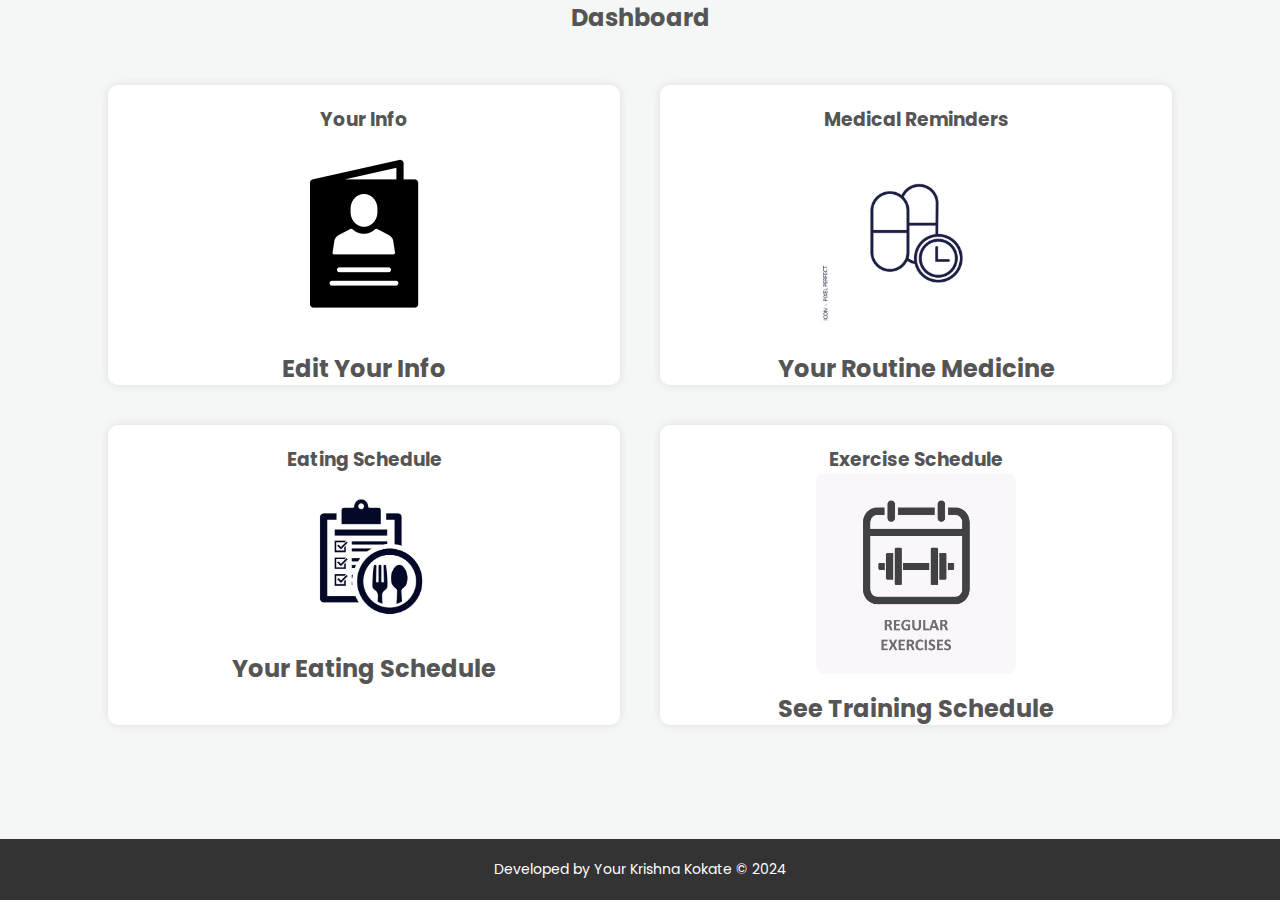
<file: templates/dashboard.html>
<!DOCTYPE html>
<html lang="en">

<head>
    <meta charset="UTF-8">
    <meta name="viewport" content="width=device-width, initial-scale=1.0">
    <link rel="stylesheet" href="../static/style.css">
    <!-- Add Bootstrap CSS link here if you're using Bootstrap -->
    <title>Dashboard</title>
</head>

<body class="dashboard-page">
    <h2>Dashboard</h2>

    <div class="custom-row">
        <div class="custom-wrapper col-md-6" onclick="window.location.href='/your_info'">
            <h3>Your Info</h3>
            <img src="/static/images/abc.png" alt="Your Info Image" class="info-image">
            <h2>Edit Your Info</h2>
        </div>

        <div class="custom-wrapper col-md-6" onclick="window.location.href='/your_reminders'">
            <h3>Medical Reminders</h3>
            <img src="/static/images/abc1.jpg" alt="Medical Reminders Image" class="reminder-image">
            <h2>Your Routine Medicine</h2>
        </div>
    </div>

    <div class="custom-row">
        <div class="custom-wrapper col-md-6" onclick="window.location.href='/eating_schedule'">
            <h3>Eating Schedule</h3>
            <img src="/static/images/abc3.jpg" alt="Eating Schedule Image" class="eating-image">
            <h2>Your Eating Schedule</h2>
        </div>

        <div class="custom-wrapper col-md-6" onclick="window.location.href='/your_exercise'">
            <h3>Exercise Schedule</h3>
            <img src="/static/images/abc2.png" alt="Exercise Schedule Image" class="exercise-image">
            <h2>See Training Schedule</h2>
        </div>
    </div>
    <div class="footer">
      Developed by Your Krishna Kokate &copy; 2024
  </div>
</body>

</html>
</file>
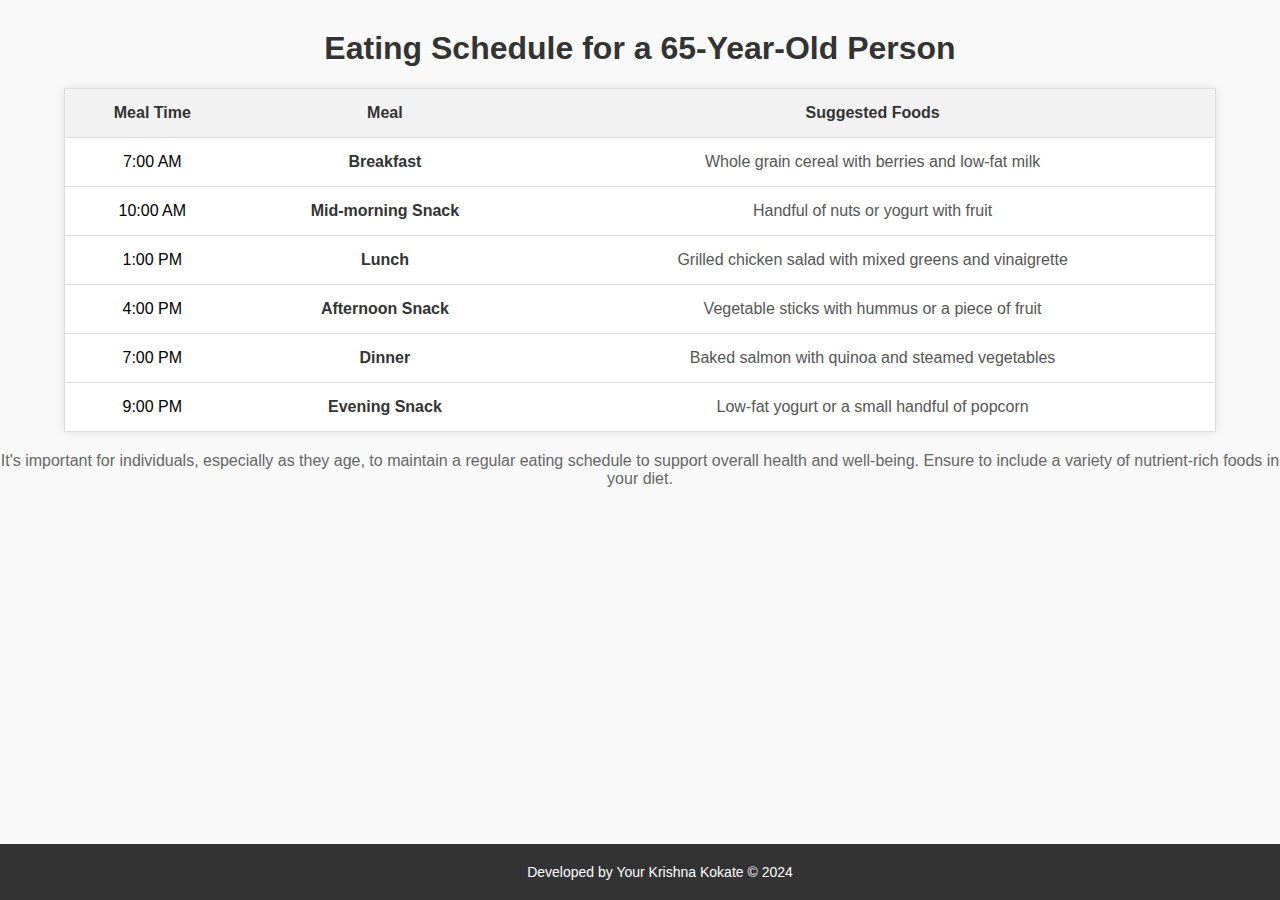
<file: templates/eating_schedule.html>
<!DOCTYPE html>
<html lang="en">
<head>
<meta charset="UTF-8">
<meta name="viewport" content="width=device-width, initial-scale=1.0">
<title>Eating Schedule for a 65-Year-Old Person</title>
<style>
  body {
    font-family: Arial, sans-serif;
    background-color: #f9f9f9;
    margin: 0;
    padding: 0;
  }
  h1 {
    text-align: center;
    color: #333;
    margin-top: 30px;
  }
  .footer {
            background-color: #333;
            color: white;
            padding: 20px;
            text-align: center;
            font-size: 14px;
            position: fixed;
            left: 0;
            bottom: 0;
            width: 100%;
        }
  table {
    width: 90%;
    margin: 20px auto;
    border-collapse: collapse;
    border: 1px solid #ddd;
    background-color: #fff;
    box-shadow: 0 0 10px rgba(0,0,0,0.1);
  }
  th, td {
    padding: 15px;
    text-align: center;
    border-bottom: 1px solid #ddd;
  }
  th {
    background-color: #f2f2f2;
    color: #333;
  }
  tr:hover {
    background-color: #f5f5f5;
  }
  p {
    text-align: center;
    color: #666;
    margin-top: 20px;
  }
  .meal-type {
    font-weight: bold;
    color: #333;
  }
  .suggested-food {
    color: #555;
  }
</style>
</head>
<body>

<h1>Eating Schedule for a 65-Year-Old Person</h1>

<table>
  <tr>
    <th>Meal Time</th>
    <th>Meal</th>
    <th>Suggested Foods</th>
  </tr>
  <tr>
    <td>7:00 AM</td>
    <td class="meal-type">Breakfast</td>
    <td class="suggested-food">Whole grain cereal with berries and low-fat milk</td>
  </tr>
  <tr>
    <td>10:00 AM</td>
    <td class="meal-type">Mid-morning Snack</td>
    <td class="suggested-food">Handful of nuts or yogurt with fruit</td>
  </tr>
  <tr>
    <td>1:00 PM</td>
    <td class="meal-type">Lunch</td>
    <td class="suggested-food">Grilled chicken salad with mixed greens and vinaigrette</td>
  </tr>
  <tr>
    <td>4:00 PM</td>
    <td class="meal-type">Afternoon Snack</td>
    <td class="suggested-food">Vegetable sticks with hummus or a piece of fruit</td>
  </tr>
  <tr>
    <td>7:00 PM</td>
    <td class="meal-type">Dinner</td>
    <td class="suggested-food">Baked salmon with quinoa and steamed vegetables</td>
  </tr>
  <tr>
    <td>9:00 PM</td>
    <td class="meal-type">Evening Snack</td>
    <td class="suggested-food">Low-fat yogurt or a small handful of popcorn</td>
  </tr>
</table>

<p>It's important for individuals, especially as they age, to maintain a regular eating schedule to support overall health and well-being. Ensure to include a variety of nutrient-rich foods in your diet.</p>
<div class="footer">
    Developed by Your Krishna Kokate &copy; 2024
</div>
</body>
</html>
</file>
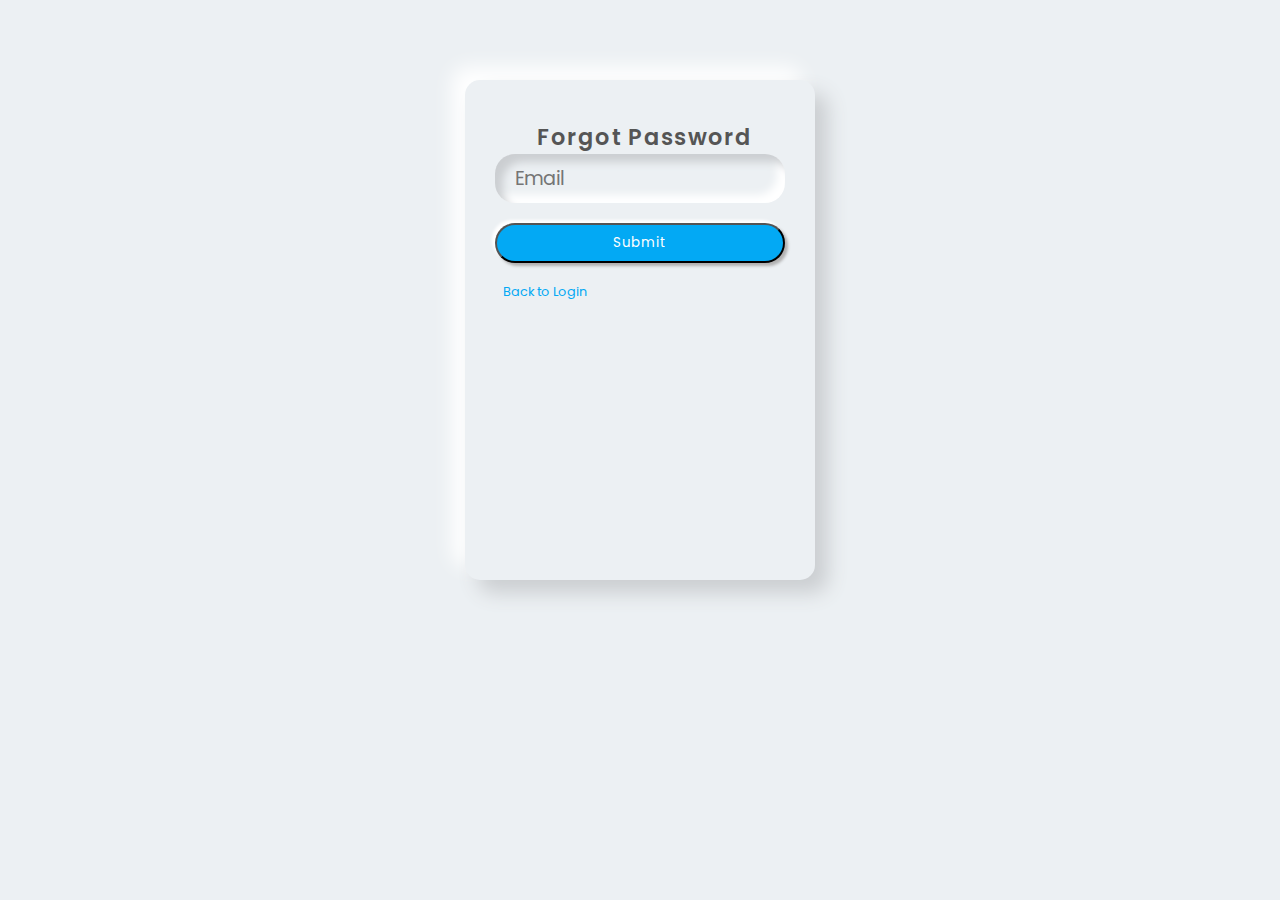
<file: templates/forgot_password.html>
<!DOCTYPE html>
<html lang="en">
<head>
  <meta charset="UTF-8">
  <meta name="viewport" content="width=device-width, initial-scale=1.0">
  <link rel="stylesheet" href="../static/style.css">
  <title>Forgot Password</title>
</head>
<body>
  <div class="wrapper">
    <div class="logo">
      <!-- You can include the logo if needed -->
    </div>
    <div class="text-center mt-6 name">
      Forgot Password
    </div>
    <form class="p-3 mt-3" method="POST" action="/forgot_password">
        <div class="form-field d-flex align-items-center">
            <span class="far fa-envelope"></span>
            <input type="email" name="email" id="email" placeholder="Email">
          </div>
        <button class="btn mt-3" type="submit">Submit</button>
    </form>
    
    </form>
    <div class="text-center fs-6">
      <a href="{{ url_for('home') }}">Back to Login</a>
    </div>
  </div>
</body>
</html>
</file>
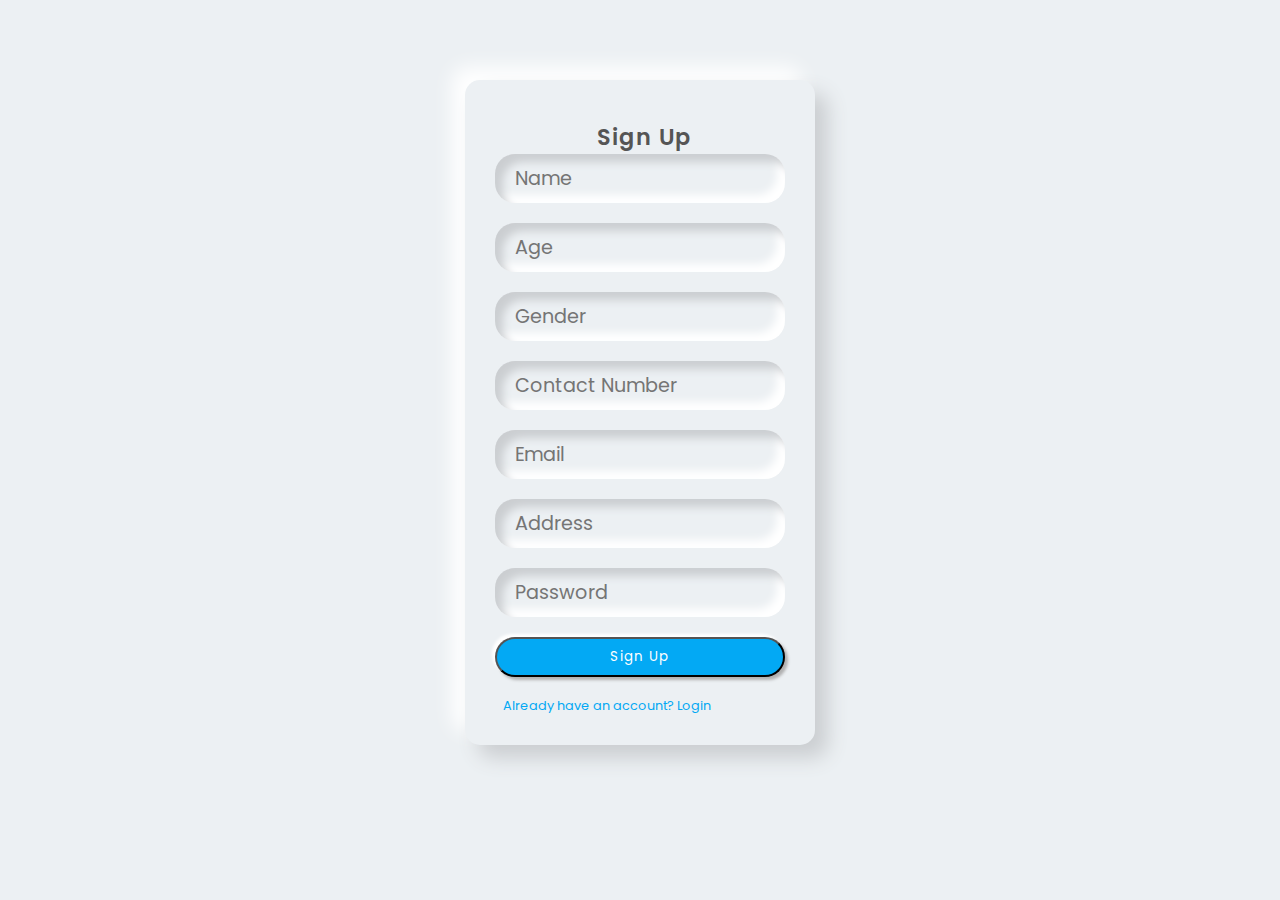
<file: templates/signup.html>
<!DOCTYPE html>
<html lang="en">
<head>
  <meta charset="UTF-8">
  <meta name="viewport" content="width=device-width, initial-scale=1.0">
  <link rel="stylesheet" href="../static/style.css">
  <title>Sign Up</title>
</head>
<body>
  <div class="wrapper">
    <div class="logo">
      <!-- You can include the logo if needed -->
    </div>
    <div class="text-center mt-6 name">
      Sign Up
    </div>
    <form class="p-3 mt-3" method="POST" action="/signup">
        <div class="form-field d-flex align-items-center">
            <span class="fas fa-user"></span>
            <input type="text" name="name" id="name" placeholder="Name">
        </div>
        <div class="form-field d-flex align-items-center">
            <span class="fas fa-calendar-alt"></span>
            <input type="text" name="age" id="age" placeholder="Age">
        </div>
        <div class="form-field d-flex align-items-center">
            <span class="fas fa-venus-mars"></span>
            <input type="text" name="gender" id="gender" placeholder="Gender">
        </div>
        <div class="form-field d-flex align-items-center">
            <span class="fas fa-phone"></span>
            <input type="text" name="contact" id="contact" placeholder="Contact Number">
        </div>
        <div class="form-field d-flex align-items-center">
            <span class="far fa-envelope"></span>
            <input type="email" name="email" id="email" placeholder="Email">
        </div>
        <div class="form-field d-flex align-items-center">
            <span class="fas fa-map-marker-alt"></span>
            <input type="text" name="address" id="address" placeholder="Address">
        </div>
        <div class="form-field d-flex align-items-center">
            <span class="fas fa-lock"></span>
            <input type="password" name="password" id="password" placeholder="Password">
        </div>
        <button class="btn mt-3" type="submit">Sign Up</button>
    </form>
    
    <div class="text-center fs-6">
      <a href="{{ url_for('home') }}">Already have an account? Login</a>
    </div>
  </div>
</body>
</html>
</file>
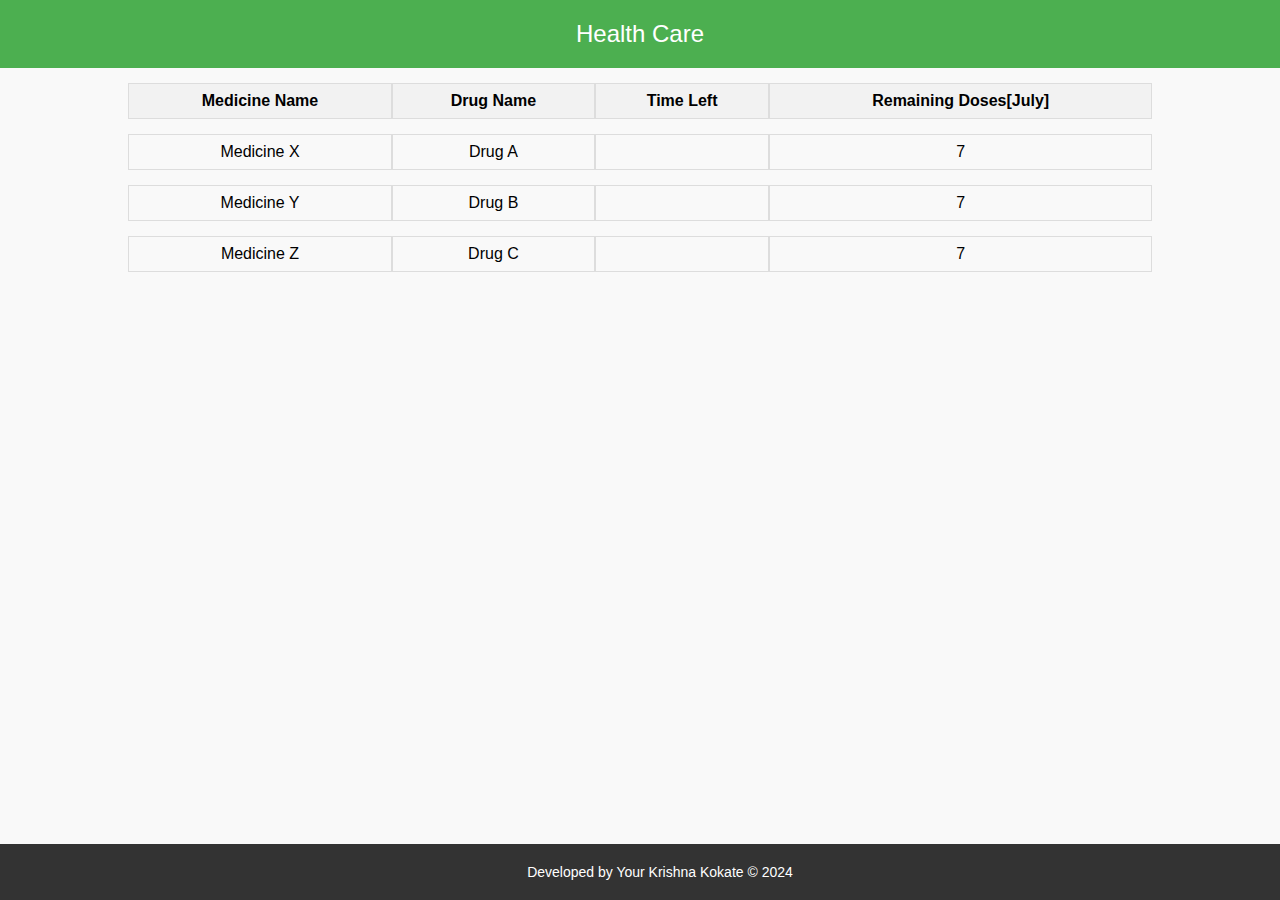
<file: templates/your_reminders.html>
<!DOCTYPE html>
<html lang="en">
<head>
    <meta charset="UTF-8">
    <meta http-equiv="X-UA-Compatible" content="IE=edge">
    <meta name="viewport" content="width=device-width, initial-scale=1.0">
    <title>Health Care.</title>
    <link href="https://cdn.jsdelivr.net/npm/bootstrap@5.2.2/dist/css/bootstrap.min.css" rel="stylesheet" integrity="sha384-Zenh87qX5JnK2Jl0vWa8Ck2rdkQ2Bzep5IDxbcnCeuOxjzrPF/et3URy9Bv1WTRi" crossorigin="anonymous">
    <link rel="stylesheet" href="https://cdnjs.cloudflare.com/ajax/libs/font-awesome/5.15.4/css/all.min.css" integrity="sha512-wM/NGPSXrV+BbhykKyAXyQ8Y+QofobO25+6kz26swvDEq4/LwZp1Dwd91TiaJckcbF4jKVT2vycdCfIuKeb8Zw==" crossorigin="anonymous" referrerpolicy="no-referrer" />
    <style>
        body {
            font-family: Arial, sans-serif;
            background-color: #f9f9f9;
            margin: 0;
            padding: 0;
        }
        .header {
            background-color: #4CAF50;
            color: white;
            padding: 20px;
            text-align: center;
            font-size: 24px;
        }
        .footer {
            background-color: #333;
            color: white;
            padding: 20px;
            text-align: center;
            font-size: 14px;
            position: fixed;
            left: 0;
            bottom: 0;
            width: 100%;
        }
        .container {
            width: 80%;
            margin: auto;
        }
        .table {
            border-collapse: separate;
            border-spacing: 0 15px;
            width: 100%;
        }
        th, td {
            border: 1px solid #dddddd;
            text-align: center;
            padding: 8px;
        }
        th {
            background-color: #f2f2f2;
        }
        .table-hover tbody tr:hover td, .table-hover tbody tr:hover th {
            background-color: #f5f5f5;
        }
        .icon {
            font-size: 20px;
            margin-right: 5px;
        }
    </style>
</head>
<body>
    <div class="header">
        <i class="fas fa-heartbeat icon"></i> Health Care <i class="fas fa-heartbeat icon"></i>
    </div>
    <div class="container">
        <table class="table table-hover">
            <thead>
                <tr>
                    <th scope="col">Medicine Name</th>
                    <th scope="col">Drug Name</th>
                    <th scope="col">Time Left</th>
                    <th scope="col" id="remMonth">Remaining Doses</th>
                </tr>
            </thead>
            <tbody>
                <tr>
                    <td>Medicine X</td>
                    <td>Drug A</td>
                    <td class="nextDoseTime"></td>
                    <td class="RemainingDoses" style="text-align: center"></td>
                </tr>
                <tr>
                    <td>Medicine Y</td>
                    <td>Drug B</td>
                    <td class="nextDoseTime"></td>
                    <td class="RemainingDoses" style="text-align: center"></td>
                </tr>
                <tr>
                    <td>Medicine Z</td>
                    <td>Drug C</td>
                    <td class="nextDoseTime"></td>
                    <td class="RemainingDoses" style="text-align: center"></td>
                </tr>
            </tbody>
        </table>
    </div>
    <div class="footer">
        Developed by Your Krishna Kokate &copy; 2024
    </div>
    <script>
        var addTimers = document.getElementsByClassName("nextDoseTime");
        var setInitialTime = new Date().getTime();
        const offset = 100000;
        var x = setInterval(function () {
            var now = new Date().getTime();
            var distance = setInitialTime + offset + 5 * 1000000 - now;
            var hours = Math.floor((distance % (1000 * 60 * 60 * 24)) / (1000 * 60 * 60));
            var minutes = Math.floor((distance % (1000 * 60 * 60)) / (1000 * 60));
            var seconds = Math.floor((distance % (1000 * 60)) / 1000);

            addTimers[0].innerHTML =
                hours + "h " + minutes + "m " + seconds + "s Remaining";
            addTimers[1].innerHTML =
                hours * 3 + "h " + minutes / 2 + "m " + seconds + "s Remaining";
            addTimers[2].innerHTML =
                hours * 5 + "h " + minutes * 2 + "m " + seconds + "s Remaining";
        }, 1000);

        var addRemainingDays = document.getElementsByClassName("RemainingDoses");
        var dt = new Date();
        var currMonthNo = dt.getMonth();

        var month = [
            "Jan",
            "Feb",
            "Mar",
            "Apr",
            "May",
            "June",
            "July",
            "Aug",
            "Sept",
            "October",
            "Nov",
            "Dec",
        ];
        document.getElementById("remMonth").innerHTML +=
            "[" + month[currMonthNo] + "]";

        for (var i = 0; i < addRemainingDays.length; i++) {
            var d = new Date(2022, currMonthNo + 1, 0);
            var monthTotal = d.getDate();
            var currentDate = new Date().getDate();
            console.log(monthTotal - currentDate);
            addRemainingDays[i].innerHTML = monthTotal - currentDate;
        }
    </script>
</body>
</html>
</file>
<file: static/style.css>
/* Importing fonts from Google */
@import url('https://fonts.googleapis.com/css2?family=Poppins:wght@300;400;500;600;700;800;900&display=swap');

/* Reseting */
* {
    margin: 0;
    padding: 0;
    box-sizing: border-box;
    font-family: 'Poppins', sans-serif;
}

body {
    background: #ecf0f3;
}
.footer {
    background-color: #333;
    color: white;
    padding: 20px;
    text-align: center;
    font-size: 14px;
    position: fixed;
    left: 0;
    bottom: 0;
    width: 100%;
}
/* Add this to your static/style.css file */

body.dashboard-page {
    background: #f4f7f6;
}

body.dashboard-page h2 {
    text-align: center;
    margin-bottom: 30px;
    color: #555;
}

body.dashboard-page .custom-wrapper {
    width: 220px;
    height: 300px;
    margin: 20px;
    padding: 20px;
    background-color: #ffffff;
    border-radius: 10px;
    box-shadow: 0px 0px 10px rgba(0, 0, 0, 0.1);
    text-align: center;
    transition: transform 0.3s ease-in-out, background-color 0.3s ease-in-out;
    cursor: pointer;
}

body.dashboard-page .custom-wrapper:hover {
    background-color: #f0f5f5;
}

body.dashboard-page .custom-wrapper:active {
    transform: scale(0.95);
    background-color: #e6f0f0;
}

body.dashboard-page .custom-row {
    display: flex;
    flex-wrap: wrap;
    justify-content: center;
}

body.dashboard-page .custom-wrapper.col-md-6 {
    flex: 0 0 40%;
    max-width: 40%;
    box-sizing: border-box;
}

body.dashboard-page h3 {
    color: #555;
}

body.dashboard-page img {
    max-width: 200px;
    max-height: 200px;
    border-radius: 8px;
    margin-bottom: 10px;
}

body.dashboard-page a {
    color: #03A9F4;
    text-decoration: none;
    font-weight: bold;
    display: block;
    margin-top: 10px;
    transition: color 0.3s ease-in-out;
}

body.dashboard-page a:hover {
    color: #039BE5;
}

@media screen and (max-width: 768px) {
    body.dashboard-page .custom-wrapper.col-md-6 {
        flex: 0 0 100%;
        max-width: 100%;
    }
}

/* Specific styles for your_info.html */

body.your-info-page {
    font-family: Arial, sans-serif;
    background-color: #f4f4f4;
    margin: 0;
    padding: 0;
}

.your-info-container {
    max-width: 600px;
    margin: 50px auto;
    padding: 20px;
    background-color: #fff;
    border-radius: 8px;
    box-shadow: 0 2px 4px rgba(0, 0, 0, 0.1);
}

.your-info-title {
    text-align: center;
    margin-bottom: 20px;
}

.your-info-wrapper {
    margin-bottom: 20px;
}

.your-info-form-group {
    margin-bottom: 15px;
}

.your-info-form-group label {
    font-weight: bold;
}

.your-info-form-group input,
.your-info-form-group select {
    width: 100%;
    padding: 10px;
    border: 1px solid #ccc;
    border-radius: 5px;
    box-sizing: border-box;
}

.your-info-btn {
    display: block;
    width: 100%;
    padding: 10px;
    color: #fff;
    background-color: #007bff;
    border: none;
    border-radius: 5px;
    cursor: pointer;
}

.your-info-btn:hover {
    background-color: #0056b3;
}

.your-info-footer {
    text-align: center;
    margin-top: 20px;
    font-size: 14px;
    color: #666;
}






.wrapper {
    max-width: 350px;
    min-height: 500px;
    margin: 80px auto;
    padding: 40px 30px 30px 30px;
    background-color: #ecf0f3;
    border-radius: 15px;
    box-shadow: 13px 13px 20px #cbced1, -13px -13px 20px #fff;
}

.logo {
    width: 80px;
    margin: auto;
}

.logo img {
    width: 100%;
    height: 80px;
    object-fit: cover;
    border-radius: 50%;
    box-shadow: 0px 0px 3px #5f5f5f,
        0px 0px 0px 5px #ecf0f3,
        8px 8px 15px #a7aaa7,
        -8px -8px 15px #fff;
}

.wrapper .name {
  font-weight: 600;
  font-size: 1.4rem;
  letter-spacing: 1.3px;
  padding-left: 10px;
  color: #555;
  text-align: center; /* Add this line */
}


.wrapper .form-field input {
    width: 100%;
    display: block;
    border: none;
    outline: none;
    background: none;
    font-size: 1.2rem;
    color: #666;
    padding: 10px 15px 10px 10px;
    /* border: 1px solid red; */
}

.wrapper .form-field {
    padding-left: 10px;
    margin-bottom: 20px;
    border-radius: 20px;
    box-shadow: inset 8px 8px 8px #cbced1, inset -8px -8px 8px #fff;
}

.wrapper .form-field .fas {
    color: #555;
}

.wrapper .btn {
    box-shadow: none;
    width: 100%;
    height: 40px;
    background-color: #03A9F4;
    color: #fff;
    border-radius: 25px;
    box-shadow: 3px 3px 3px #b1b1b1,
        -3px -3px 3px #fff;
    letter-spacing: 1.3px;
}

.wrapper .btn:hover {
    background-color: #039BE5;
}

.wrapper a {
    text-decoration: none;
    font-size: 0.8rem;
    color: #03A9F4;
}
.wrapper .text-center.fs-6 {
  font-size: 0.8rem;
  color: #555;
  margin-top: 20px; /* Adjust the margin as needed */
}

.wrapper .text-center.fs-6 a {
  text-decoration: none;
  color: #03A9F4;
  margin: 0 8px; /* Adjust the margin as needed */
}

.wrapper .text-center.fs-6 a:hover {
  color: #039BE5;
}

.wrapper a:hover {
    color: #039BE5;
}

@media(max-width: 380px) {
    .wrapper {
        margin: 30px 20px;
        padding: 40px 15px 15px 15px;
    }
}
</file>
